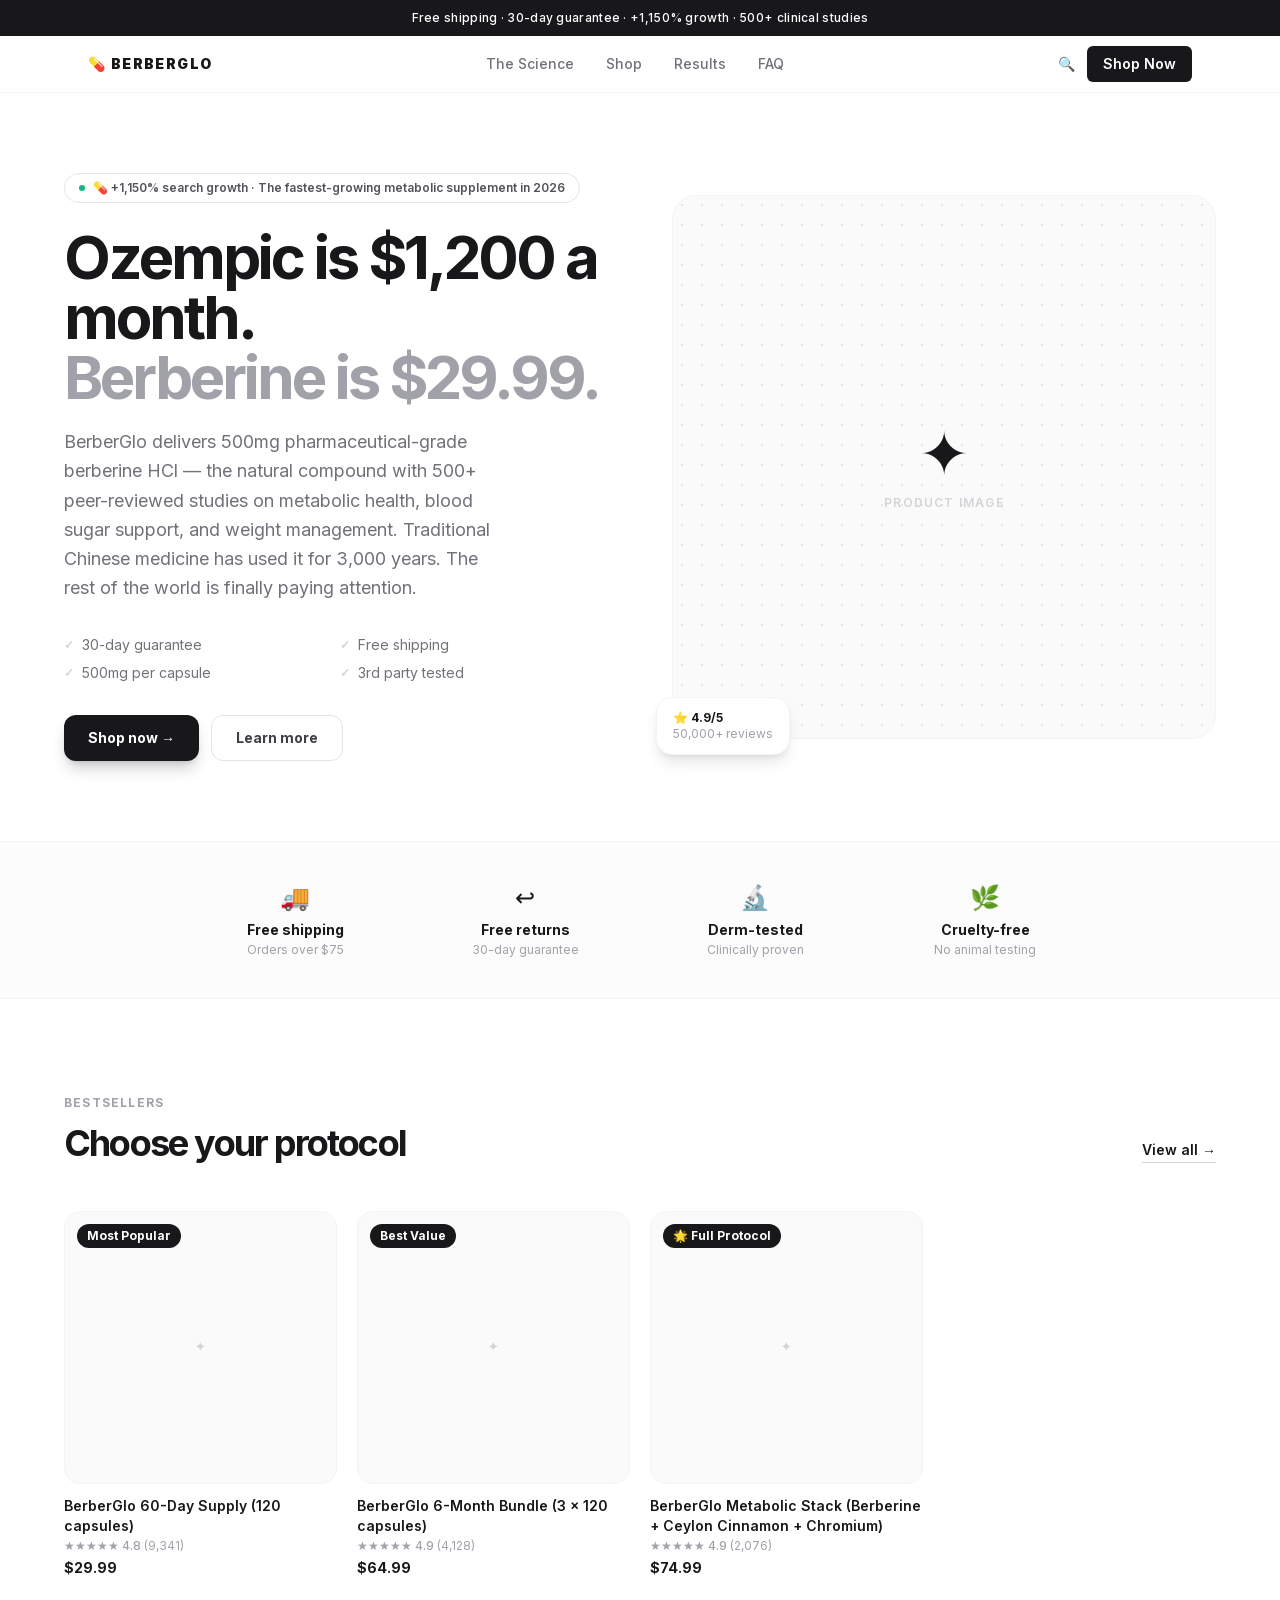
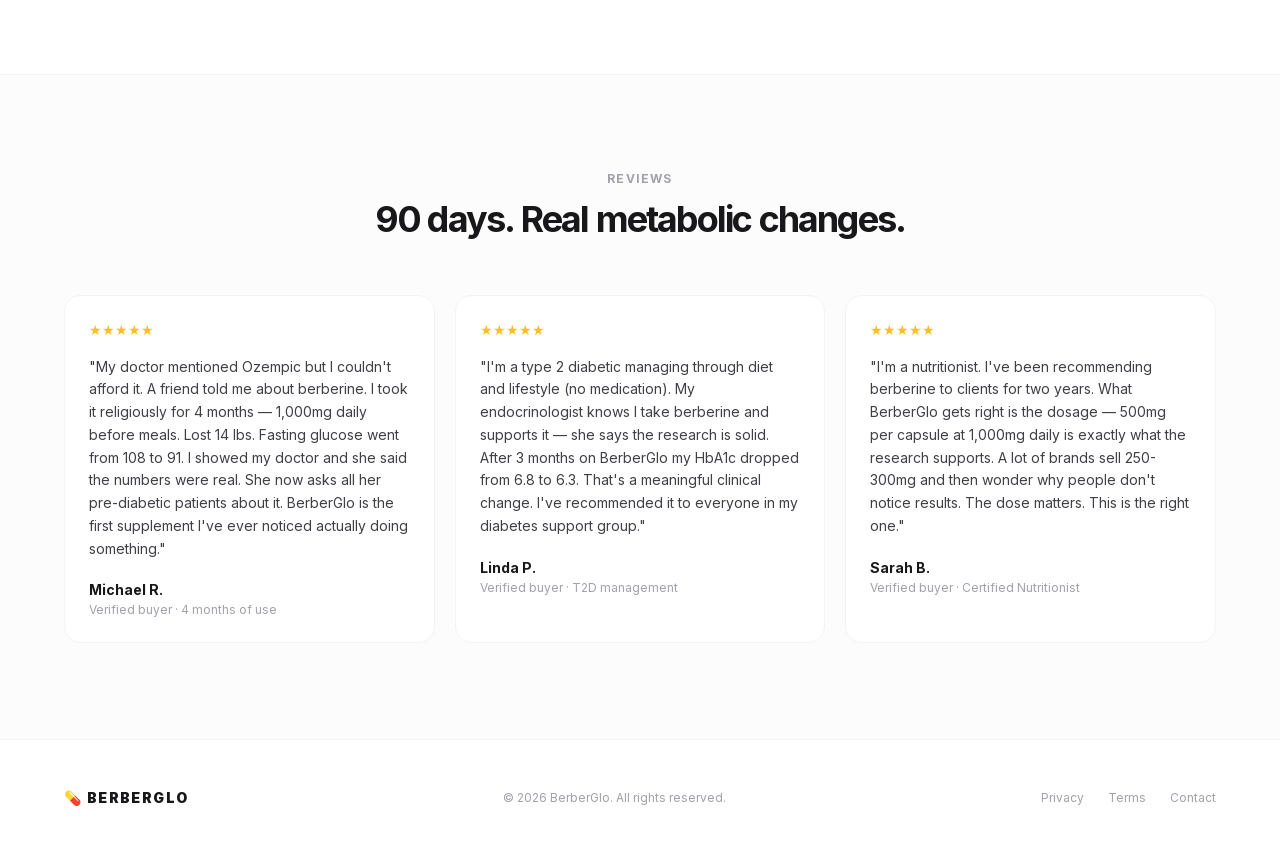
<file: index.html>
<!DOCTYPE html><!--1MD0pmUkWd7ZSDkGhg6Iu--><html lang="en"><head><meta charSet="utf-8"/><meta name="viewport" content="width=device-width, initial-scale=1"/><link rel="preload" href="/_next/static/media/e4af272ccee01ff0-s.p.woff2" as="font" crossorigin="" type="font/woff2"/><link rel="stylesheet" href="/_next/static/css/a0df325dbbf9fb6c.css" data-precedence="next"/><link rel="preload" as="script" fetchPriority="low" href="/_next/static/chunks/webpack-615d639bc620ad9d.js"/><script src="/_next/static/chunks/4bd1b696-c023c6e3521b1417.js" async=""></script><script src="/_next/static/chunks/255-102f2e5b2e3dc2ef.js" async=""></script><script src="/_next/static/chunks/main-app-8ec082718c910659.js" async=""></script><script src="/_next/static/chunks/app/layout-6e5c8ce3b920928e.js" async=""></script><meta name="next-size-adjust" content=""/><title>BerberGlo — The $30 supplement taking on a $1,200/month injection.</title><meta name="description" content="BerberGlo delivers pharmaceutical-grade berberine HCl — the most-studied natural compound for metabolic health. 500+ peer-reviewed studies. Used in traditional medicine for 3,000 years. Now the fastest-growing wellness supplement in 2026."/><script src="/_next/static/chunks/polyfills-42372ed130431b0a.js" noModule=""></script></head><body class="__className_f367f3"><div hidden=""><!--$--><!--/$--></div><script>((a,b,c,d,e,f,g,h)=>{let i=document.documentElement,j=["light","dark"];function k(b){var c;(Array.isArray(a)?a:[a]).forEach(a=>{let c="class"===a,d=c&&f?e.map(a=>f[a]||a):e;c?(i.classList.remove(...d),i.classList.add(f&&f[b]?f[b]:b)):i.setAttribute(a,b)}),c=b,h&&j.includes(c)&&(i.style.colorScheme=c)}if(d)k(d);else try{let a=localStorage.getItem(b)||c,d=g&&"system"===a?window.matchMedia("(prefers-color-scheme: dark)").matches?"dark":"light":a;k(d)}catch(a){}})("class","theme","light",null,["light","dark"],null,true,true)</script><div class="min-h-screen bg-white text-zinc-900 antialiased"><div class="bg-zinc-900 text-white text-xs text-center py-2.5 px-4 font-medium tracking-wide">Free shipping · 30-day guarantee · +1,150% growth · 500+ clinical studies</div><header class="sticky top-0 z-50 border-b border-zinc-100 bg-white/95 backdrop-blur-md"><div class="max-w-6xl mx-auto px-6 h-14 flex items-center justify-between"><span class="font-black text-sm tracking-widest uppercase">💊 BerberGlo</span><nav class="hidden md:flex items-center gap-8"><a href="#features" class="text-sm text-zinc-500 hover:text-zinc-900 font-medium transition-colors">The Science</a><a href="#products" class="text-sm text-zinc-500 hover:text-zinc-900 font-medium transition-colors">Shop</a><a href="#testimonials" class="text-sm text-zinc-500 hover:text-zinc-900 font-medium transition-colors">Results</a><a href="#faq" class="text-sm text-zinc-500 hover:text-zinc-900 font-medium transition-colors">FAQ</a></nav><div class="flex items-center gap-3"><button class="text-sm text-zinc-500 hover:text-zinc-900 transition-colors">🔍</button><a href="https://t.me/hamish2134?text=Hi!%20I%27d%20like%20to%20order%20BerberGlo%20%F0%9F%92%8A%20Please%20let%20me%20know%20how%20to%20complete%20my%20purchase!" target="_blank" rel="noopener noreferrer" class="bg-zinc-900 text-white text-sm font-semibold px-4 py-2 rounded-lg hover:bg-zinc-800 transition-colors">Shop Now</a></div></div></header><section class="py-20 px-6 border-b border-zinc-100"><div class="max-w-6xl mx-auto grid grid-cols-1 lg:grid-cols-2 items-center gap-16"><div><div class="inline-flex items-center gap-2 border border-zinc-200 rounded-full px-3.5 py-1.5 text-xs font-semibold text-zinc-600 mb-6"><span class="h-1.5 w-1.5 rounded-full bg-emerald-500"></span>💊 +1,150% search growth · The fastest-growing metabolic supplement in 2026</div><h1 class="text-5xl sm:text-6xl font-bold tracking-tighter leading-[1.08] mb-5">Ozempic is $1,200 a month.<br/><span class="text-zinc-400">Berberine is $29.99.</span></h1><p class="text-zinc-500 text-lg leading-relaxed mb-8 max-w-md">BerberGlo delivers 500mg pharmaceutical-grade berberine HCl — the natural compound with 500+ peer-reviewed studies on metabolic health, blood sugar support, and weight management. Traditional Chinese medicine has used it for 3,000 years. The rest of the world is finally paying attention.</p><div class="grid grid-cols-2 gap-2 mb-8"><div class="flex items-center gap-2 text-sm text-zinc-500"><span class="text-zinc-300 font-bold text-xs">✓</span> <!-- -->30-day guarantee</div><div class="flex items-center gap-2 text-sm text-zinc-500"><span class="text-zinc-300 font-bold text-xs">✓</span> <!-- -->Free shipping</div><div class="flex items-center gap-2 text-sm text-zinc-500"><span class="text-zinc-300 font-bold text-xs">✓</span> <!-- -->500mg per capsule</div><div class="flex items-center gap-2 text-sm text-zinc-500"><span class="text-zinc-300 font-bold text-xs">✓</span> <!-- -->3rd party tested</div></div><div class="flex flex-wrap gap-3"><a href="#products" class="inline-flex items-center gap-2 rounded-xl bg-zinc-900 px-6 py-3 text-sm font-bold text-white hover:bg-zinc-800 transition-all shadow-lg shadow-zinc-900/20 hover:-translate-y-px">Shop now →</a><a href="#" class="inline-flex items-center gap-2 rounded-xl border border-zinc-200 px-6 py-3 text-sm font-bold text-zinc-700 hover:bg-zinc-50 transition-all hover:-translate-y-px">Learn more</a></div></div><div class="relative"><div class="aspect-square rounded-3xl bg-zinc-50 border border-zinc-100 flex items-center justify-center overflow-hidden"><div class="absolute inset-0 bg-[radial-gradient(#e4e4e7_1px,transparent_1px)] [background-size:20px_20px]"></div><div class="relative text-center"><div class="text-6xl mb-3">✦</div><p class="text-xs font-semibold uppercase tracking-widest text-zinc-300">Product image</p></div></div><div class="absolute -bottom-4 -left-4 bg-white border border-zinc-100 rounded-2xl px-4 py-3 shadow-lg"><p class="text-xs font-bold text-zinc-900">⭐ 4.9/5</p><p class="text-xs text-zinc-400">50,000+ reviews</p></div></div></div></section><section class="py-10 px-6 border-b border-zinc-100 bg-zinc-50/50"><div class="max-w-4xl mx-auto grid grid-cols-2 md:grid-cols-4 gap-6 text-center"><div><div class="text-2xl mb-1.5">🚚</div><p class="text-sm font-bold text-zinc-900">Free shipping</p><p class="text-xs text-zinc-400 mt-0.5">Orders over $75</p></div><div><div class="text-2xl mb-1.5">↩</div><p class="text-sm font-bold text-zinc-900">Free returns</p><p class="text-xs text-zinc-400 mt-0.5">30-day guarantee</p></div><div><div class="text-2xl mb-1.5">🔬</div><p class="text-sm font-bold text-zinc-900">Derm-tested</p><p class="text-xs text-zinc-400 mt-0.5">Clinically proven</p></div><div><div class="text-2xl mb-1.5">🌿</div><p class="text-sm font-bold text-zinc-900">Cruelty-free</p><p class="text-xs text-zinc-400 mt-0.5">No animal testing</p></div></div></section><section id="products" class="py-24 px-6"><div class="max-w-6xl mx-auto"><div class="flex items-end justify-between mb-12"><div><p class="text-xs font-bold uppercase tracking-widest text-zinc-400 mb-3">Bestsellers</p><h2 class="text-4xl font-bold tracking-tighter">Choose your protocol</h2></div><a href="#" class="hidden md:inline-flex text-sm font-semibold border-b border-zinc-300 pb-0.5 hover:border-zinc-900 transition-colors">View all →</a></div><div class="grid grid-cols-2 md:grid-cols-3 lg:grid-cols-4 gap-5"><div class="group"><div class="relative aspect-square bg-zinc-50 rounded-2xl border border-zinc-100 group-hover:border-zinc-200 mb-3 overflow-hidden transition-all group-hover:shadow-md"><span class="absolute top-3 left-3 bg-zinc-900 text-white text-xs font-bold px-2.5 py-1 rounded-full">Most Popular</span><div class="absolute inset-0 flex items-center justify-center"><span class="text-xs font-semibold uppercase tracking-widest text-zinc-300">✦</span></div><div class="absolute bottom-3 inset-x-3 opacity-0 group-hover:opacity-100 transition-opacity"><a href="https://t.me/hamish2134?text=Hi!%20I%27d%20like%20to%20order%20BerberGlo%20%F0%9F%92%8A%20Please%20let%20me%20know%20how%20to%20complete%20my%20purchase!" target="_blank" rel="noopener noreferrer" class="w-full bg-zinc-900 text-white text-xs font-bold py-2.5 rounded-xl block text-center">Order via Telegram →</a></div></div><h3 class="font-semibold text-sm text-zinc-900 mb-0.5">BerberGlo 60-Day Supply (120 capsules)</h3><p class="text-xs text-zinc-400 mb-1">★★★★★<!-- --> <span class="font-medium">4.8</span> (<!-- -->9,341<!-- -->)</p><p class="text-sm font-bold text-zinc-900">$<!-- -->29.99</p></div><div class="group"><div class="relative aspect-square bg-zinc-50 rounded-2xl border border-zinc-100 group-hover:border-zinc-200 mb-3 overflow-hidden transition-all group-hover:shadow-md"><span class="absolute top-3 left-3 bg-zinc-900 text-white text-xs font-bold px-2.5 py-1 rounded-full">Best Value</span><div class="absolute inset-0 flex items-center justify-center"><span class="text-xs font-semibold uppercase tracking-widest text-zinc-300">✦</span></div><div class="absolute bottom-3 inset-x-3 opacity-0 group-hover:opacity-100 transition-opacity"><a href="https://t.me/hamish2134?text=Hi!%20I%27d%20like%20to%20order%20BerberGlo%20%F0%9F%92%8A%20Please%20let%20me%20know%20how%20to%20complete%20my%20purchase!" target="_blank" rel="noopener noreferrer" class="w-full bg-zinc-900 text-white text-xs font-bold py-2.5 rounded-xl block text-center">Order via Telegram →</a></div></div><h3 class="font-semibold text-sm text-zinc-900 mb-0.5">BerberGlo 6-Month Bundle (3 × 120 capsules)</h3><p class="text-xs text-zinc-400 mb-1">★★★★★<!-- --> <span class="font-medium">4.9</span> (<!-- -->4,128<!-- -->)</p><p class="text-sm font-bold text-zinc-900">$<!-- -->64.99</p></div><div class="group"><div class="relative aspect-square bg-zinc-50 rounded-2xl border border-zinc-100 group-hover:border-zinc-200 mb-3 overflow-hidden transition-all group-hover:shadow-md"><span class="absolute top-3 left-3 bg-zinc-900 text-white text-xs font-bold px-2.5 py-1 rounded-full">🌟 Full Protocol</span><div class="absolute inset-0 flex items-center justify-center"><span class="text-xs font-semibold uppercase tracking-widest text-zinc-300">✦</span></div><div class="absolute bottom-3 inset-x-3 opacity-0 group-hover:opacity-100 transition-opacity"><a href="https://t.me/hamish2134?text=Hi!%20I%27d%20like%20to%20order%20BerberGlo%20%F0%9F%92%8A%20Please%20let%20me%20know%20how%20to%20complete%20my%20purchase!" target="_blank" rel="noopener noreferrer" class="w-full bg-zinc-900 text-white text-xs font-bold py-2.5 rounded-xl block text-center">Order via Telegram →</a></div></div><h3 class="font-semibold text-sm text-zinc-900 mb-0.5">BerberGlo Metabolic Stack (Berberine + Ceylon Cinnamon + Chromium)</h3><p class="text-xs text-zinc-400 mb-1">★★★★★<!-- --> <span class="font-medium">4.9</span> (<!-- -->2,076<!-- -->)</p><p class="text-sm font-bold text-zinc-900">$<!-- -->74.99</p></div></div></div></section><section id="testimonials" class="py-24 px-6 border-t border-zinc-100 bg-zinc-50/50"><div class="max-w-6xl mx-auto"><div class="text-center mb-14"><p class="text-xs font-bold uppercase tracking-widest text-zinc-400 mb-3">Reviews</p><h2 class="text-4xl font-bold tracking-tighter">90 days. Real metabolic changes.</h2></div><div class="grid grid-cols-1 md:grid-cols-3 gap-5"><div class="bg-white rounded-2xl border border-zinc-100 p-6 hover:shadow-md transition-all"><div class="text-amber-400 text-sm mb-4">★★★★★</div><p class="text-sm text-zinc-700 leading-relaxed mb-5">&quot;<!-- -->My doctor mentioned Ozempic but I couldn&#x27;t afford it. A friend told me about berberine. I took it religiously for 4 months — 1,000mg daily before meals. Lost 14 lbs. Fasting glucose went from 108 to 91. I showed my doctor and she said the numbers were real. She now asks all her pre-diabetic patients about it. BerberGlo is the first supplement I&#x27;ve ever noticed actually doing something.<!-- -->&quot;</p><div><p class="text-sm font-bold text-zinc-900">Michael R.</p><p class="text-xs text-zinc-400 mt-0.5">Verified buyer · 4 months of use</p></div></div><div class="bg-white rounded-2xl border border-zinc-100 p-6 hover:shadow-md transition-all"><div class="text-amber-400 text-sm mb-4">★★★★★</div><p class="text-sm text-zinc-700 leading-relaxed mb-5">&quot;<!-- -->I&#x27;m a type 2 diabetic managing through diet and lifestyle (no medication). My endocrinologist knows I take berberine and supports it — she says the research is solid. After 3 months on BerberGlo my HbA1c dropped from 6.8 to 6.3. That&#x27;s a meaningful clinical change. I&#x27;ve recommended it to everyone in my diabetes support group.<!-- -->&quot;</p><div><p class="text-sm font-bold text-zinc-900">Linda P.</p><p class="text-xs text-zinc-400 mt-0.5">Verified buyer · T2D management</p></div></div><div class="bg-white rounded-2xl border border-zinc-100 p-6 hover:shadow-md transition-all"><div class="text-amber-400 text-sm mb-4">★★★★★</div><p class="text-sm text-zinc-700 leading-relaxed mb-5">&quot;<!-- -->I&#x27;m a nutritionist. I&#x27;ve been recommending berberine to clients for two years. What BerberGlo gets right is the dosage — 500mg per capsule at 1,000mg daily is exactly what the research supports. A lot of brands sell 250-300mg and then wonder why people don&#x27;t notice results. The dose matters. This is the right one.<!-- -->&quot;</p><div><p class="text-sm font-bold text-zinc-900">Sarah B.</p><p class="text-xs text-zinc-400 mt-0.5">Verified buyer · Certified Nutritionist</p></div></div></div></div></section><footer class="border-t border-zinc-100 py-12 px-6"><div class="max-w-6xl mx-auto flex flex-col md:flex-row items-center justify-between gap-4"><span class="font-black text-sm tracking-widest uppercase">💊 BerberGlo</span><p class="text-xs text-zinc-400">© <!-- -->2026<!-- --> <!-- -->BerberGlo<!-- -->. All rights reserved.</p><div class="flex items-center gap-6"><a href="#" class="text-xs text-zinc-400 hover:text-zinc-900 transition-colors">Privacy</a><a href="#" class="text-xs text-zinc-400 hover:text-zinc-900 transition-colors">Terms</a><a href="https://t.me/hamish2134?text=Hi!%20I%27d%20like%20to%20order%20BerberGlo%20%F0%9F%92%8A%20Please%20let%20me%20know%20how%20to%20complete%20my%20purchase!" target="_blank" rel="noopener noreferrer" class="text-xs text-zinc-400 hover:text-zinc-900 transition-colors">Contact</a></div></div></footer></div><!--$--><!--/$--><script src="/_next/static/chunks/webpack-615d639bc620ad9d.js" id="_R_" async=""></script><script>(self.__next_f=self.__next_f||[]).push([0])</script><script>self.__next_f.push([1,"1:\"$Sreact.fragment\"\n2:I[7580,[\"177\",\"static/chunks/app/layout-6e5c8ce3b920928e.js\"],\"ThemeProvider\"]\n3:I[9766,[],\"\"]\n4:I[8924,[],\"\"]\n10:I[7150,[],\"\"]\n:HL[\"/_next/static/media/e4af272ccee01ff0-s.p.woff2\",\"font\",{\"crossOrigin\":\"\",\"type\":\"font/woff2\"}]\n:HL[\"/_next/static/css/a0df325dbbf9fb6c.css\",\"style\"]\n"])</script><script>self.__next_f.push([1,"0:{\"P\":null,\"b\":\"1MD0pmUkWd7ZSDkGhg6Iu\",\"p\":\"\",\"c\":[\"\",\"\"],\"i\":false,\"f\":[[[\"\",{\"children\":[\"__PAGE__\",{}]},\"$undefined\",\"$undefined\",true],[\"\",[\"$\",\"$1\",\"c\",{\"children\":[[[\"$\",\"link\",\"0\",{\"rel\":\"stylesheet\",\"href\":\"/_next/static/css/a0df325dbbf9fb6c.css\",\"precedence\":\"next\",\"crossOrigin\":\"$undefined\",\"nonce\":\"$undefined\"}]],[\"$\",\"html\",null,{\"lang\":\"en\",\"suppressHydrationWarning\":true,\"children\":[\"$\",\"body\",null,{\"className\":\"__className_f367f3\",\"children\":[\"$\",\"$L2\",null,{\"attribute\":\"class\",\"defaultTheme\":\"light\",\"enableSystem\":true,\"disableTransitionOnChange\":true,\"children\":[\"$\",\"$L3\",null,{\"parallelRouterKey\":\"children\",\"error\":\"$undefined\",\"errorStyles\":\"$undefined\",\"errorScripts\":\"$undefined\",\"template\":[\"$\",\"$L4\",null,{}],\"templateStyles\":\"$undefined\",\"templateScripts\":\"$undefined\",\"notFound\":[[[\"$\",\"title\",null,{\"children\":\"404: This page could not be found.\"}],[\"$\",\"div\",null,{\"style\":{\"fontFamily\":\"system-ui,\\\"Segoe UI\\\",Roboto,Helvetica,Arial,sans-serif,\\\"Apple Color Emoji\\\",\\\"Segoe UI Emoji\\\"\",\"height\":\"100vh\",\"textAlign\":\"center\",\"display\":\"flex\",\"flexDirection\":\"column\",\"alignItems\":\"center\",\"justifyContent\":\"center\"},\"children\":[\"$\",\"div\",null,{\"children\":[[\"$\",\"style\",null,{\"dangerouslySetInnerHTML\":{\"__html\":\"body{color:#000;background:#fff;margin:0}.next-error-h1{border-right:1px solid rgba(0,0,0,.3)}@media (prefers-color-scheme:dark){body{color:#fff;background:#000}.next-error-h1{border-right:1px solid rgba(255,255,255,.3)}}\"}}],[\"$\",\"h1\",null,{\"className\":\"next-error-h1\",\"style\":{\"display\":\"inline-block\",\"margin\":\"0 20px 0 0\",\"padding\":\"0 23px 0 0\",\"fontSize\":24,\"fontWeight\":500,\"verticalAlign\":\"top\",\"lineHeight\":\"49px\"},\"children\":404}],[\"$\",\"div\",null,{\"style\":{\"display\":\"inline-block\"},\"children\":[\"$\",\"h2\",null,{\"style\":{\"fontSize\":14,\"fontWeight\":400,\"lineHeight\":\"49px\",\"margin\":0},\"children\":\"This page could not be found.\"}]}]]}]}]],[]],\"forbidden\":\"$undefined\",\"unauthorized\":\"$undefined\"}]}]}]}]]}],{\"children\":[\"__PAGE__\",[\"$\",\"$1\",\"c\",{\"children\":[[\"$\",\"div\",null,{\"className\":\"min-h-screen bg-white text-zinc-900 antialiased\",\"children\":[[\"$\",\"div\",null,{\"className\":\"bg-zinc-900 text-white text-xs text-center py-2.5 px-4 font-medium tracking-wide\",\"children\":\"Free shipping · 30-day guarantee · +1,150% growth · 500+ clinical studies\"}],[\"$\",\"header\",null,{\"className\":\"sticky top-0 z-50 border-b border-zinc-100 bg-white/95 backdrop-blur-md\",\"children\":[\"$\",\"div\",null,{\"className\":\"max-w-6xl mx-auto px-6 h-14 flex items-center justify-between\",\"children\":[[\"$\",\"span\",null,{\"className\":\"font-black text-sm tracking-widest uppercase\",\"children\":\"💊 BerberGlo\"}],[\"$\",\"nav\",null,{\"className\":\"hidden md:flex items-center gap-8\",\"children\":[[\"$\",\"a\",\"The Science\",{\"href\":\"#features\",\"className\":\"text-sm text-zinc-500 hover:text-zinc-900 font-medium transition-colors\",\"children\":\"The Science\"}],[\"$\",\"a\",\"Shop\",{\"href\":\"#products\",\"className\":\"text-sm text-zinc-500 hover:text-zinc-900 font-medium transition-colors\",\"children\":\"Shop\"}],[\"$\",\"a\",\"Results\",{\"href\":\"#testimonials\",\"className\":\"text-sm text-zinc-500 hover:text-zinc-900 font-medium transition-colors\",\"children\":\"Results\"}],[\"$\",\"a\",\"FAQ\",{\"href\":\"#faq\",\"className\":\"text-sm text-zinc-500 hover:text-zinc-900 font-medium transition-colors\",\"children\":\"FAQ\"}]]}],[\"$\",\"div\",null,{\"className\":\"flex items-center gap-3\",\"children\":[[\"$\",\"button\",null,{\"className\":\"text-sm text-zinc-500 hover:text-zinc-900 transition-colors\",\"children\":\"🔍\"}],[\"$\",\"a\",null,{\"href\":\"https://t.me/hamish2134?text=Hi!%20I%27d%20like%20to%20order%20BerberGlo%20%F0%9F%92%8A%20Please%20let%20me%20know%20how%20to%20complete%20my%20purchase!\",\"target\":\"_blank\",\"rel\":\"noopener noreferrer\",\"className\":\"bg-zinc-900 text-white text-sm font-semibold px-4 py-2 rounded-lg hover:bg-zinc-800 transition-colors\",\"children\":\"Shop Now\"}]]}]]}]}],[\"$\",\"section\",null,{\"className\":\"py-20 px-6 border-b border-zinc-100\",\"children\":[\"$\",\"div\",null,{\"className\":\"max-w-6xl mx-auto grid grid-cols-1 lg:grid-cols-2 items-center gap-16\",\"children\":[[\"$\",\"div\",null,{\"children\":[[\"$\",\"div\",null,{\"className\":\"inline-flex items-center gap-2 border border-zinc-200 rounded-full px-3.5 py-1.5 text-xs font-semibold text-zinc-600 mb-6\",\"children\":[[\"$\",\"span\",null,{\"className\":\"h-1.5 w-1.5 rounded-full bg-emerald-500\"}],\"💊 +1,150% search growth · The fastest-growing metabolic supplement in 2026\"]}],\"$L5\",\"$L6\",\"$L7\",\"$L8\"]}],\"$L9\"]}]}],\"$La\",\"$Lb\",\"$Lc\",\"$Ld\"]}],null,\"$Le\"]}],{},null,false]},null,false],\"$Lf\",false]],\"m\":\"$undefined\",\"G\":[\"$10\",[]],\"s\":false,\"S\":true}\n"])</script><script>self.__next_f.push([1,"16:I[4431,[],\"OutletBoundary\"]\n18:I[5278,[],\"AsyncMetadataOutlet\"]\n1a:I[4431,[],\"ViewportBoundary\"]\n1c:I[4431,[],\"MetadataBoundary\"]\n1d:\"$Sreact.suspense\"\n5:[\"$\",\"h1\",null,{\"className\":\"text-5xl sm:text-6xl font-bold tracking-tighter leading-[1.08] mb-5\",\"children\":[\"Ozempic is $1,200 a month.\",[\"$\",\"br\",null,{}],[\"$\",\"span\",null,{\"className\":\"text-zinc-400\",\"children\":\"Berberine is $29.99.\"}]]}]\n6:[\"$\",\"p\",null,{\"className\":\"text-zinc-500 text-lg leading-relaxed mb-8 max-w-md\",\"children\":\"BerberGlo delivers 500mg pharmaceutical-grade berberine HCl — the natural compound with 500+ peer-reviewed studies on metabolic health, blood sugar support, and weight management. Traditional Chinese medicine has used it for 3,000 years. The rest of the world is finally paying attention.\"}]\n"])</script><script>self.__next_f.push([1,"7:[\"$\",\"div\",null,{\"className\":\"grid grid-cols-2 gap-2 mb-8\",\"children\":[[\"$\",\"div\",\"30-day guarantee\",{\"className\":\"flex items-center gap-2 text-sm text-zinc-500\",\"children\":[[\"$\",\"span\",null,{\"className\":\"text-zinc-300 font-bold text-xs\",\"children\":\"✓\"}],\" \",\"30-day guarantee\"]}],[\"$\",\"div\",\"Free shipping\",{\"className\":\"flex items-center gap-2 text-sm text-zinc-500\",\"children\":[[\"$\",\"span\",null,{\"className\":\"text-zinc-300 font-bold text-xs\",\"children\":\"✓\"}],\" \",\"Free shipping\"]}],[\"$\",\"div\",\"500mg per capsule\",{\"className\":\"flex items-center gap-2 text-sm text-zinc-500\",\"children\":[[\"$\",\"span\",null,{\"className\":\"text-zinc-300 font-bold text-xs\",\"children\":\"✓\"}],\" \",\"500mg per capsule\"]}],[\"$\",\"div\",\"3rd party tested\",{\"className\":\"flex items-center gap-2 text-sm text-zinc-500\",\"children\":[[\"$\",\"span\",null,{\"className\":\"text-zinc-300 font-bold text-xs\",\"children\":\"✓\"}],\" \",\"3rd party tested\"]}]]}]\n"])</script><script>self.__next_f.push([1,"8:[\"$\",\"div\",null,{\"className\":\"flex flex-wrap gap-3\",\"children\":[[\"$\",\"a\",null,{\"href\":\"#products\",\"className\":\"inline-flex items-center gap-2 rounded-xl bg-zinc-900 px-6 py-3 text-sm font-bold text-white hover:bg-zinc-800 transition-all shadow-lg shadow-zinc-900/20 hover:-translate-y-px\",\"children\":\"Shop now →\"}],[\"$\",\"a\",null,{\"href\":\"#\",\"className\":\"inline-flex items-center gap-2 rounded-xl border border-zinc-200 px-6 py-3 text-sm font-bold text-zinc-700 hover:bg-zinc-50 transition-all hover:-translate-y-px\",\"children\":\"Learn more\"}]]}]\n"])</script><script>self.__next_f.push([1,"9:[\"$\",\"div\",null,{\"className\":\"relative\",\"children\":[[\"$\",\"div\",null,{\"className\":\"aspect-square rounded-3xl bg-zinc-50 border border-zinc-100 flex items-center justify-center overflow-hidden\",\"children\":[[\"$\",\"div\",null,{\"className\":\"absolute inset-0 bg-[radial-gradient(#e4e4e7_1px,transparent_1px)] [background-size:20px_20px]\"}],[\"$\",\"div\",null,{\"className\":\"relative text-center\",\"children\":[[\"$\",\"div\",null,{\"className\":\"text-6xl mb-3\",\"children\":\"✦\"}],[\"$\",\"p\",null,{\"className\":\"text-xs font-semibold uppercase tracking-widest text-zinc-300\",\"children\":\"Product image\"}]]}]]}],[\"$\",\"div\",null,{\"className\":\"absolute -bottom-4 -left-4 bg-white border border-zinc-100 rounded-2xl px-4 py-3 shadow-lg\",\"children\":[[\"$\",\"p\",null,{\"className\":\"text-xs font-bold text-zinc-900\",\"children\":\"⭐ 4.9/5\"}],[\"$\",\"p\",null,{\"className\":\"text-xs text-zinc-400\",\"children\":\"50,000+ reviews\"}]]}]]}]\n"])</script><script>self.__next_f.push([1,"a:[\"$\",\"section\",null,{\"className\":\"py-10 px-6 border-b border-zinc-100 bg-zinc-50/50\",\"children\":[\"$\",\"div\",null,{\"className\":\"max-w-4xl mx-auto grid grid-cols-2 md:grid-cols-4 gap-6 text-center\",\"children\":[[\"$\",\"div\",\"Free shipping\",{\"children\":[[\"$\",\"div\",null,{\"className\":\"text-2xl mb-1.5\",\"children\":\"🚚\"}],[\"$\",\"p\",null,{\"className\":\"text-sm font-bold text-zinc-900\",\"children\":\"Free shipping\"}],[\"$\",\"p\",null,{\"className\":\"text-xs text-zinc-400 mt-0.5\",\"children\":\"Orders over $75\"}]]}],[\"$\",\"div\",\"Free returns\",{\"children\":[[\"$\",\"div\",null,{\"className\":\"text-2xl mb-1.5\",\"children\":\"↩\"}],[\"$\",\"p\",null,{\"className\":\"text-sm font-bold text-zinc-900\",\"children\":\"Free returns\"}],[\"$\",\"p\",null,{\"className\":\"text-xs text-zinc-400 mt-0.5\",\"children\":\"30-day guarantee\"}]]}],[\"$\",\"div\",\"Derm-tested\",{\"children\":[[\"$\",\"div\",null,{\"className\":\"text-2xl mb-1.5\",\"children\":\"🔬\"}],[\"$\",\"p\",null,{\"className\":\"text-sm font-bold text-zinc-900\",\"children\":\"Derm-tested\"}],[\"$\",\"p\",null,{\"className\":\"text-xs text-zinc-400 mt-0.5\",\"children\":\"Clinically proven\"}]]}],[\"$\",\"div\",\"Cruelty-free\",{\"children\":[[\"$\",\"div\",null,{\"className\":\"text-2xl mb-1.5\",\"children\":\"🌿\"}],[\"$\",\"p\",null,{\"className\":\"text-sm font-bold text-zinc-900\",\"children\":\"Cruelty-free\"}],[\"$\",\"p\",null,{\"className\":\"text-xs text-zinc-400 mt-0.5\",\"children\":\"No animal testing\"}]]}]]}]}]\n"])</script><script>self.__next_f.push([1,"b:[\"$\",\"section\",null,{\"id\":\"products\",\"className\":\"py-24 px-6\",\"children\":[\"$\",\"div\",null,{\"className\":\"max-w-6xl mx-auto\",\"children\":[[\"$\",\"div\",null,{\"className\":\"flex items-end justify-between mb-12\",\"children\":[[\"$\",\"div\",null,{\"children\":[[\"$\",\"p\",null,{\"className\":\"text-xs font-bold uppercase tracking-widest text-zinc-400 mb-3\",\"children\":\"Bestsellers\"}],[\"$\",\"h2\",null,{\"className\":\"text-4xl font-bold tracking-tighter\",\"children\":\"Choose your protocol\"}]]}],[\"$\",\"a\",null,{\"href\":\"#\",\"className\":\"hidden md:inline-flex text-sm font-semibold border-b border-zinc-300 pb-0.5 hover:border-zinc-900 transition-colors\",\"children\":\"View all →\"}]]}],[\"$\",\"div\",null,{\"className\":\"grid grid-cols-2 md:grid-cols-3 lg:grid-cols-4 gap-5\",\"children\":[[\"$\",\"div\",\"1\",{\"className\":\"group\",\"children\":[[\"$\",\"div\",null,{\"className\":\"relative aspect-square bg-zinc-50 rounded-2xl border border-zinc-100 group-hover:border-zinc-200 mb-3 overflow-hidden transition-all group-hover:shadow-md\",\"children\":[[\"$\",\"span\",null,{\"className\":\"absolute top-3 left-3 bg-zinc-900 text-white text-xs font-bold px-2.5 py-1 rounded-full\",\"children\":\"Most Popular\"}],[\"$\",\"div\",null,{\"className\":\"absolute inset-0 flex items-center justify-center\",\"children\":[\"$\",\"span\",null,{\"className\":\"text-xs font-semibold uppercase tracking-widest text-zinc-300\",\"children\":\"✦\"}]}],[\"$\",\"div\",null,{\"className\":\"absolute bottom-3 inset-x-3 opacity-0 group-hover:opacity-100 transition-opacity\",\"children\":[\"$\",\"a\",null,{\"href\":\"https://t.me/hamish2134?text=Hi!%20I%27d%20like%20to%20order%20BerberGlo%20%F0%9F%92%8A%20Please%20let%20me%20know%20how%20to%20complete%20my%20purchase!\",\"target\":\"_blank\",\"rel\":\"noopener noreferrer\",\"className\":\"w-full bg-zinc-900 text-white text-xs font-bold py-2.5 rounded-xl block text-center\",\"children\":\"Order via Telegram →\"}]}]]}],[\"$\",\"h3\",null,{\"className\":\"font-semibold text-sm text-zinc-900 mb-0.5\",\"children\":\"BerberGlo 60-Day Supply (120 capsules)\"}],[\"$\",\"p\",null,{\"className\":\"text-xs text-zinc-400 mb-1\",\"children\":[\"★★★★★\",\" \",[\"$\",\"span\",null,{\"className\":\"font-medium\",\"children\":4.8}],\" (\",\"9,341\",\")\"]}],[\"$\",\"p\",null,{\"className\":\"text-sm font-bold text-zinc-900\",\"children\":[\"$$\",29.99]}]]}],[\"$\",\"div\",\"2\",{\"className\":\"group\",\"children\":[[\"$\",\"div\",null,{\"className\":\"relative aspect-square bg-zinc-50 rounded-2xl border border-zinc-100 group-hover:border-zinc-200 mb-3 overflow-hidden transition-all group-hover:shadow-md\",\"children\":[[\"$\",\"span\",null,{\"className\":\"absolute top-3 left-3 bg-zinc-900 text-white text-xs font-bold px-2.5 py-1 rounded-full\",\"children\":\"Best Value\"}],[\"$\",\"div\",null,{\"className\":\"absolute inset-0 flex items-center justify-center\",\"children\":[\"$\",\"span\",null,{\"className\":\"text-xs font-semibold uppercase tracking-widest text-zinc-300\",\"children\":\"✦\"}]}],[\"$\",\"div\",null,{\"className\":\"absolute bottom-3 inset-x-3 opacity-0 group-hover:opacity-100 transition-opacity\",\"children\":[\"$\",\"a\",null,{\"href\":\"https://t.me/hamish2134?text=Hi!%20I%27d%20like%20to%20order%20BerberGlo%20%F0%9F%92%8A%20Please%20let%20me%20know%20how%20to%20complete%20my%20purchase!\",\"target\":\"_blank\",\"rel\":\"noopener noreferrer\",\"className\":\"w-full bg-zinc-900 text-white text-xs font-bold py-2.5 rounded-xl block text-center\",\"children\":\"Order via Telegram →\"}]}]]}],[\"$\",\"h3\",null,{\"className\":\"font-semibold text-sm text-zinc-900 mb-0.5\",\"children\":\"BerberGlo 6-Month Bundle (3 × 120 capsules)\"}],[\"$\",\"p\",null,{\"className\":\"text-xs text-zinc-400 mb-1\",\"children\":[\"★★★★★\",\" \",[\"$\",\"span\",null,{\"className\":\"font-medium\",\"children\":4.9}],\" (\",\"4,128\",\")\"]}],[\"$\",\"p\",null,{\"className\":\"text-sm font-bold text-zinc-900\",\"children\":[\"$$\",64.99]}]]}],[\"$\",\"div\",\"3\",{\"className\":\"group\",\"children\":[[\"$\",\"div\",null,{\"className\":\"relative aspect-square bg-zinc-50 rounded-2xl border border-zinc-100 group-hover:border-zinc-200 mb-3 overflow-hidden transition-all group-hover:shadow-md\",\"children\":[[\"$\",\"span\",null,{\"className\":\"absolute top-3 left-3 bg-zinc-900 text-white text-xs font-bold px-2.5 py-1 rounded-full\",\"children\":\"🌟 Full Protocol\"}],\"$L11\",\"$L12\"]}],\"$L13\",\"$L14\",\"$L15\"]}]]}]]}]}]\n"])</script><script>self.__next_f.push([1,"c:[\"$\",\"section\",null,{\"id\":\"testimonials\",\"className\":\"py-24 px-6 border-t border-zinc-100 bg-zinc-50/50\",\"children\":[\"$\",\"div\",null,{\"className\":\"max-w-6xl mx-auto\",\"children\":[[\"$\",\"div\",null,{\"className\":\"text-center mb-14\",\"children\":[[\"$\",\"p\",null,{\"className\":\"text-xs font-bold uppercase tracking-widest text-zinc-400 mb-3\",\"children\":\"Reviews\"}],[\"$\",\"h2\",null,{\"className\":\"text-4xl font-bold tracking-tighter\",\"children\":\"90 days. Real metabolic changes.\"}]]}],[\"$\",\"div\",null,{\"className\":\"grid grid-cols-1 md:grid-cols-3 gap-5\",\"children\":[[\"$\",\"div\",\"Michael R.\",{\"className\":\"bg-white rounded-2xl border border-zinc-100 p-6 hover:shadow-md transition-all\",\"children\":[[\"$\",\"div\",null,{\"className\":\"text-amber-400 text-sm mb-4\",\"children\":\"★★★★★\"}],[\"$\",\"p\",null,{\"className\":\"text-sm text-zinc-700 leading-relaxed mb-5\",\"children\":[\"\\\"\",\"My doctor mentioned Ozempic but I couldn't afford it. A friend told me about berberine. I took it religiously for 4 months — 1,000mg daily before meals. Lost 14 lbs. Fasting glucose went from 108 to 91. I showed my doctor and she said the numbers were real. She now asks all her pre-diabetic patients about it. BerberGlo is the first supplement I've ever noticed actually doing something.\",\"\\\"\"]}],[\"$\",\"div\",null,{\"children\":[[\"$\",\"p\",null,{\"className\":\"text-sm font-bold text-zinc-900\",\"children\":\"Michael R.\"}],[\"$\",\"p\",null,{\"className\":\"text-xs text-zinc-400 mt-0.5\",\"children\":\"Verified buyer · 4 months of use\"}]]}]]}],[\"$\",\"div\",\"Linda P.\",{\"className\":\"bg-white rounded-2xl border border-zinc-100 p-6 hover:shadow-md transition-all\",\"children\":[[\"$\",\"div\",null,{\"className\":\"text-amber-400 text-sm mb-4\",\"children\":\"★★★★★\"}],[\"$\",\"p\",null,{\"className\":\"text-sm text-zinc-700 leading-relaxed mb-5\",\"children\":[\"\\\"\",\"I'm a type 2 diabetic managing through diet and lifestyle (no medication). My endocrinologist knows I take berberine and supports it — she says the research is solid. After 3 months on BerberGlo my HbA1c dropped from 6.8 to 6.3. That's a meaningful clinical change. I've recommended it to everyone in my diabetes support group.\",\"\\\"\"]}],[\"$\",\"div\",null,{\"children\":[[\"$\",\"p\",null,{\"className\":\"text-sm font-bold text-zinc-900\",\"children\":\"Linda P.\"}],[\"$\",\"p\",null,{\"className\":\"text-xs text-zinc-400 mt-0.5\",\"children\":\"Verified buyer · T2D management\"}]]}]]}],[\"$\",\"div\",\"Sarah B.\",{\"className\":\"bg-white rounded-2xl border border-zinc-100 p-6 hover:shadow-md transition-all\",\"children\":[[\"$\",\"div\",null,{\"className\":\"text-amber-400 text-sm mb-4\",\"children\":\"★★★★★\"}],[\"$\",\"p\",null,{\"className\":\"text-sm text-zinc-700 leading-relaxed mb-5\",\"children\":[\"\\\"\",\"I'm a nutritionist. I've been recommending berberine to clients for two years. What BerberGlo gets right is the dosage — 500mg per capsule at 1,000mg daily is exactly what the research supports. A lot of brands sell 250-300mg and then wonder why people don't notice results. The dose matters. This is the right one.\",\"\\\"\"]}],[\"$\",\"div\",null,{\"children\":[[\"$\",\"p\",null,{\"className\":\"text-sm font-bold text-zinc-900\",\"children\":\"Sarah B.\"}],[\"$\",\"p\",null,{\"className\":\"text-xs text-zinc-400 mt-0.5\",\"children\":\"Verified buyer · Certified Nutritionist\"}]]}]]}]]}]]}]}]\n"])</script><script>self.__next_f.push([1,"d:[\"$\",\"footer\",null,{\"className\":\"border-t border-zinc-100 py-12 px-6\",\"children\":[\"$\",\"div\",null,{\"className\":\"max-w-6xl mx-auto flex flex-col md:flex-row items-center justify-between gap-4\",\"children\":[[\"$\",\"span\",null,{\"className\":\"font-black text-sm tracking-widest uppercase\",\"children\":\"💊 BerberGlo\"}],[\"$\",\"p\",null,{\"className\":\"text-xs text-zinc-400\",\"children\":[\"© \",2026,\" \",\"BerberGlo\",\". All rights reserved.\"]}],[\"$\",\"div\",null,{\"className\":\"flex items-center gap-6\",\"children\":[[[\"$\",\"a\",\"Privacy\",{\"href\":\"#\",\"className\":\"text-xs text-zinc-400 hover:text-zinc-900 transition-colors\",\"children\":\"Privacy\"}],[\"$\",\"a\",\"Terms\",{\"href\":\"#\",\"className\":\"text-xs text-zinc-400 hover:text-zinc-900 transition-colors\",\"children\":\"Terms\"}]],[\"$\",\"a\",null,{\"href\":\"https://t.me/hamish2134?text=Hi!%20I%27d%20like%20to%20order%20BerberGlo%20%F0%9F%92%8A%20Please%20let%20me%20know%20how%20to%20complete%20my%20purchase!\",\"target\":\"_blank\",\"rel\":\"noopener noreferrer\",\"className\":\"text-xs text-zinc-400 hover:text-zinc-900 transition-colors\",\"children\":\"Contact\"}]]}]]}]}]\n"])</script><script>self.__next_f.push([1,"e:[\"$\",\"$L16\",null,{\"children\":[\"$L17\",[\"$\",\"$L18\",null,{\"promise\":\"$@19\"}]]}]\nf:[\"$\",\"$1\",\"h\",{\"children\":[null,[[\"$\",\"$L1a\",null,{\"children\":\"$L1b\"}],[\"$\",\"meta\",null,{\"name\":\"next-size-adjust\",\"content\":\"\"}]],[\"$\",\"$L1c\",null,{\"children\":[\"$\",\"div\",null,{\"hidden\":true,\"children\":[\"$\",\"$1d\",null,{\"fallback\":null,\"children\":\"$L1e\"}]}]}]]}]\n"])</script><script>self.__next_f.push([1,"11:[\"$\",\"div\",null,{\"className\":\"absolute inset-0 flex items-center justify-center\",\"children\":[\"$\",\"span\",null,{\"className\":\"text-xs font-semibold uppercase tracking-widest text-zinc-300\",\"children\":\"✦\"}]}]\n12:[\"$\",\"div\",null,{\"className\":\"absolute bottom-3 inset-x-3 opacity-0 group-hover:opacity-100 transition-opacity\",\"children\":[\"$\",\"a\",null,{\"href\":\"https://t.me/hamish2134?text=Hi!%20I%27d%20like%20to%20order%20BerberGlo%20%F0%9F%92%8A%20Please%20let%20me%20know%20how%20to%20complete%20my%20purchase!\",\"target\":\"_blank\",\"rel\":\"noopener noreferrer\",\"className\":\"w-full bg-zinc-900 text-white text-xs font-bold py-2.5 rounded-xl block text-center\",\"children\":\"Order via Telegram →\"}]}]\n13:[\"$\",\"h3\",null,{\"className\":\"font-semibold text-sm text-zinc-900 mb-0.5\",\"children\":\"BerberGlo Metabolic Stack (Berberine + Ceylon Cinnamon + Chromium)\"}]\n14:[\"$\",\"p\",null,{\"className\":\"text-xs text-zinc-400 mb-1\",\"children\":[\"★★★★★\",\" \",[\"$\",\"span\",null,{\"className\":\"font-medium\",\"children\":4.9}],\" (\",\"2,076\",\")\"]}]\n15:[\"$\",\"p\",null,{\"className\":\"text-sm font-bold text-zinc-900\",\"children\":[\"$$\",74.99]}]\n"])</script><script>self.__next_f.push([1,"1b:[[\"$\",\"meta\",\"0\",{\"charSet\":\"utf-8\"}],[\"$\",\"meta\",\"1\",{\"name\":\"viewport\",\"content\":\"width=device-width, initial-scale=1\"}]]\n17:null\n"])</script><script>self.__next_f.push([1,"19:{\"metadata\":[[\"$\",\"title\",\"0\",{\"children\":\"BerberGlo — The $30 supplement taking on a $1,200/month injection.\"}],[\"$\",\"meta\",\"1\",{\"name\":\"description\",\"content\":\"BerberGlo delivers pharmaceutical-grade berberine HCl — the most-studied natural compound for metabolic health. 500+ peer-reviewed studies. Used in traditional medicine for 3,000 years. Now the fastest-growing wellness supplement in 2026.\"}]],\"error\":null,\"digest\":\"$undefined\"}\n"])</script><script>self.__next_f.push([1,"1e:\"$19:metadata\"\n"])</script></body></html>
</file>
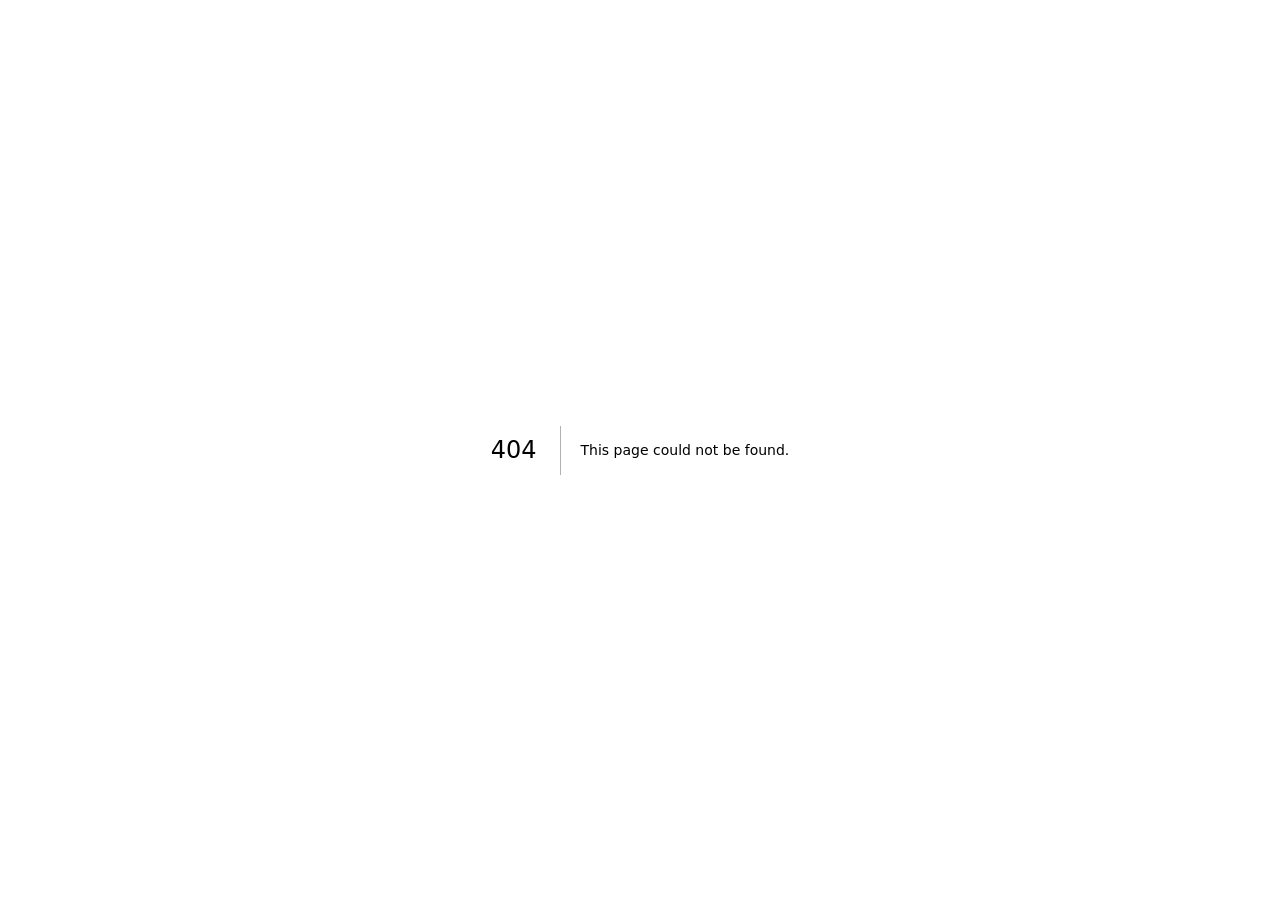
<file: 404/index.html>
<!DOCTYPE html><!--1MD0pmUkWd7ZSDkGhg6Iu--><html lang="en"><head><meta charSet="utf-8"/><meta name="viewport" content="width=device-width, initial-scale=1"/><link rel="preload" href="/_next/static/media/e4af272ccee01ff0-s.p.woff2" as="font" crossorigin="" type="font/woff2"/><link rel="stylesheet" href="/_next/static/css/a0df325dbbf9fb6c.css" data-precedence="next"/><link rel="preload" as="script" fetchPriority="low" href="/_next/static/chunks/webpack-615d639bc620ad9d.js"/><script src="/_next/static/chunks/4bd1b696-c023c6e3521b1417.js" async=""></script><script src="/_next/static/chunks/255-102f2e5b2e3dc2ef.js" async=""></script><script src="/_next/static/chunks/main-app-8ec082718c910659.js" async=""></script><script src="/_next/static/chunks/app/layout-6e5c8ce3b920928e.js" async=""></script><meta name="robots" content="noindex"/><meta name="next-size-adjust" content=""/><title>404: This page could not be found.</title><title>BerberGlo — The $30 supplement taking on a $1,200/month injection.</title><meta name="description" content="BerberGlo delivers pharmaceutical-grade berberine HCl — the most-studied natural compound for metabolic health. 500+ peer-reviewed studies. Used in traditional medicine for 3,000 years. Now the fastest-growing wellness supplement in 2026."/><script src="/_next/static/chunks/polyfills-42372ed130431b0a.js" noModule=""></script></head><body class="__className_f367f3"><div hidden=""><!--$--><!--/$--></div><script>((a,b,c,d,e,f,g,h)=>{let i=document.documentElement,j=["light","dark"];function k(b){var c;(Array.isArray(a)?a:[a]).forEach(a=>{let c="class"===a,d=c&&f?e.map(a=>f[a]||a):e;c?(i.classList.remove(...d),i.classList.add(f&&f[b]?f[b]:b)):i.setAttribute(a,b)}),c=b,h&&j.includes(c)&&(i.style.colorScheme=c)}if(d)k(d);else try{let a=localStorage.getItem(b)||c,d=g&&"system"===a?window.matchMedia("(prefers-color-scheme: dark)").matches?"dark":"light":a;k(d)}catch(a){}})("class","theme","light",null,["light","dark"],null,true,true)</script><div style="font-family:system-ui,&quot;Segoe UI&quot;,Roboto,Helvetica,Arial,sans-serif,&quot;Apple Color Emoji&quot;,&quot;Segoe UI Emoji&quot;;height:100vh;text-align:center;display:flex;flex-direction:column;align-items:center;justify-content:center"><div><style>body{color:#000;background:#fff;margin:0}.next-error-h1{border-right:1px solid rgba(0,0,0,.3)}@media (prefers-color-scheme:dark){body{color:#fff;background:#000}.next-error-h1{border-right:1px solid rgba(255,255,255,.3)}}</style><h1 class="next-error-h1" style="display:inline-block;margin:0 20px 0 0;padding:0 23px 0 0;font-size:24px;font-weight:500;vertical-align:top;line-height:49px">404</h1><div style="display:inline-block"><h2 style="font-size:14px;font-weight:400;line-height:49px;margin:0">This page could not be found.</h2></div></div></div><!--$--><!--/$--><script src="/_next/static/chunks/webpack-615d639bc620ad9d.js" id="_R_" async=""></script><script>(self.__next_f=self.__next_f||[]).push([0])</script><script>self.__next_f.push([1,"1:\"$Sreact.fragment\"\n2:I[7580,[\"177\",\"static/chunks/app/layout-6e5c8ce3b920928e.js\"],\"ThemeProvider\"]\n3:I[9766,[],\"\"]\n4:I[8924,[],\"\"]\n5:I[4431,[],\"OutletBoundary\"]\n7:I[5278,[],\"AsyncMetadataOutlet\"]\n9:I[4431,[],\"ViewportBoundary\"]\nb:I[4431,[],\"MetadataBoundary\"]\nc:\"$Sreact.suspense\"\ne:I[7150,[],\"\"]\n:HL[\"/_next/static/media/e4af272ccee01ff0-s.p.woff2\",\"font\",{\"crossOrigin\":\"\",\"type\":\"font/woff2\"}]\n:HL[\"/_next/static/css/a0df325dbbf9fb6c.css\",\"style\"]\n"])</script><script>self.__next_f.push([1,"0:{\"P\":null,\"b\":\"1MD0pmUkWd7ZSDkGhg6Iu\",\"p\":\"\",\"c\":[\"\",\"_not-found\",\"\"],\"i\":false,\"f\":[[[\"\",{\"children\":[\"/_not-found\",{\"children\":[\"__PAGE__\",{}]}]},\"$undefined\",\"$undefined\",true],[\"\",[\"$\",\"$1\",\"c\",{\"children\":[[[\"$\",\"link\",\"0\",{\"rel\":\"stylesheet\",\"href\":\"/_next/static/css/a0df325dbbf9fb6c.css\",\"precedence\":\"next\",\"crossOrigin\":\"$undefined\",\"nonce\":\"$undefined\"}]],[\"$\",\"html\",null,{\"lang\":\"en\",\"suppressHydrationWarning\":true,\"children\":[\"$\",\"body\",null,{\"className\":\"__className_f367f3\",\"children\":[\"$\",\"$L2\",null,{\"attribute\":\"class\",\"defaultTheme\":\"light\",\"enableSystem\":true,\"disableTransitionOnChange\":true,\"children\":[\"$\",\"$L3\",null,{\"parallelRouterKey\":\"children\",\"error\":\"$undefined\",\"errorStyles\":\"$undefined\",\"errorScripts\":\"$undefined\",\"template\":[\"$\",\"$L4\",null,{}],\"templateStyles\":\"$undefined\",\"templateScripts\":\"$undefined\",\"notFound\":\"$undefined\",\"forbidden\":\"$undefined\",\"unauthorized\":\"$undefined\"}]}]}]}]]}],{\"children\":[\"/_not-found\",[\"$\",\"$1\",\"c\",{\"children\":[null,[\"$\",\"$L3\",null,{\"parallelRouterKey\":\"children\",\"error\":\"$undefined\",\"errorStyles\":\"$undefined\",\"errorScripts\":\"$undefined\",\"template\":[\"$\",\"$L4\",null,{}],\"templateStyles\":\"$undefined\",\"templateScripts\":\"$undefined\",\"notFound\":\"$undefined\",\"forbidden\":\"$undefined\",\"unauthorized\":\"$undefined\"}]]}],{\"children\":[\"__PAGE__\",[\"$\",\"$1\",\"c\",{\"children\":[[[\"$\",\"title\",null,{\"children\":\"404: This page could not be found.\"}],[\"$\",\"div\",null,{\"style\":{\"fontFamily\":\"system-ui,\\\"Segoe UI\\\",Roboto,Helvetica,Arial,sans-serif,\\\"Apple Color Emoji\\\",\\\"Segoe UI Emoji\\\"\",\"height\":\"100vh\",\"textAlign\":\"center\",\"display\":\"flex\",\"flexDirection\":\"column\",\"alignItems\":\"center\",\"justifyContent\":\"center\"},\"children\":[\"$\",\"div\",null,{\"children\":[[\"$\",\"style\",null,{\"dangerouslySetInnerHTML\":{\"__html\":\"body{color:#000;background:#fff;margin:0}.next-error-h1{border-right:1px solid rgba(0,0,0,.3)}@media (prefers-color-scheme:dark){body{color:#fff;background:#000}.next-error-h1{border-right:1px solid rgba(255,255,255,.3)}}\"}}],[\"$\",\"h1\",null,{\"className\":\"next-error-h1\",\"style\":{\"display\":\"inline-block\",\"margin\":\"0 20px 0 0\",\"padding\":\"0 23px 0 0\",\"fontSize\":24,\"fontWeight\":500,\"verticalAlign\":\"top\",\"lineHeight\":\"49px\"},\"children\":404}],[\"$\",\"div\",null,{\"style\":{\"display\":\"inline-block\"},\"children\":[\"$\",\"h2\",null,{\"style\":{\"fontSize\":14,\"fontWeight\":400,\"lineHeight\":\"49px\",\"margin\":0},\"children\":\"This page could not be found.\"}]}]]}]}]],null,[\"$\",\"$L5\",null,{\"children\":[\"$L6\",[\"$\",\"$L7\",null,{\"promise\":\"$@8\"}]]}]]}],{},null,false]},null,false]},null,false],[\"$\",\"$1\",\"h\",{\"children\":[[\"$\",\"meta\",null,{\"name\":\"robots\",\"content\":\"noindex\"}],[[\"$\",\"$L9\",null,{\"children\":\"$La\"}],[\"$\",\"meta\",null,{\"name\":\"next-size-adjust\",\"content\":\"\"}]],[\"$\",\"$Lb\",null,{\"children\":[\"$\",\"div\",null,{\"hidden\":true,\"children\":[\"$\",\"$c\",null,{\"fallback\":null,\"children\":\"$Ld\"}]}]}]]}],false]],\"m\":\"$undefined\",\"G\":[\"$e\",[]],\"s\":false,\"S\":true}\n"])</script><script>self.__next_f.push([1,"a:[[\"$\",\"meta\",\"0\",{\"charSet\":\"utf-8\"}],[\"$\",\"meta\",\"1\",{\"name\":\"viewport\",\"content\":\"width=device-width, initial-scale=1\"}]]\n6:null\n"])</script><script>self.__next_f.push([1,"8:{\"metadata\":[[\"$\",\"title\",\"0\",{\"children\":\"BerberGlo — The $30 supplement taking on a $1,200/month injection.\"}],[\"$\",\"meta\",\"1\",{\"name\":\"description\",\"content\":\"BerberGlo delivers pharmaceutical-grade berberine HCl — the most-studied natural compound for metabolic health. 500+ peer-reviewed studies. Used in traditional medicine for 3,000 years. Now the fastest-growing wellness supplement in 2026.\"}]],\"error\":null,\"digest\":\"$undefined\"}\n"])</script><script>self.__next_f.push([1,"d:\"$8:metadata\"\n"])</script></body></html>
</file>
<file: _next/static/css/a0df325dbbf9fb6c.css>
@font-face{font-family:Inter;font-style:normal;font-weight:100 900;font-display:swap;src:url(/_next/static/media/ba9851c3c22cd980-s.woff2) format("woff2");unicode-range:u+0460-052f,u+1c80-1c8a,u+20b4,u+2de0-2dff,u+a640-a69f,u+fe2e-fe2f}@font-face{font-family:Inter;font-style:normal;font-weight:100 900;font-display:swap;src:url(/_next/static/media/21350d82a1f187e9-s.woff2) format("woff2");unicode-range:u+0301,u+0400-045f,u+0490-0491,u+04b0-04b1,u+2116}@font-face{font-family:Inter;font-style:normal;font-weight:100 900;font-display:swap;src:url(/_next/static/media/c5fe6dc8356a8c31-s.woff2) format("woff2");unicode-range:u+1f??}@font-face{font-family:Inter;font-style:normal;font-weight:100 900;font-display:swap;src:url(/_next/static/media/19cfc7226ec3afaa-s.woff2) format("woff2");unicode-range:u+0370-0377,u+037a-037f,u+0384-038a,u+038c,u+038e-03a1,u+03a3-03ff}@font-face{font-family:Inter;font-style:normal;font-weight:100 900;font-display:swap;src:url(/_next/static/media/df0a9ae256c0569c-s.woff2) format("woff2");unicode-range:u+0102-0103,u+0110-0111,u+0128-0129,u+0168-0169,u+01a0-01a1,u+01af-01b0,u+0300-0301,u+0303-0304,u+0308-0309,u+0323,u+0329,u+1ea0-1ef9,u+20ab}@font-face{font-family:Inter;font-style:normal;font-weight:100 900;font-display:swap;src:url(/_next/static/media/8e9860b6e62d6359-s.woff2) format("woff2");unicode-range:u+0100-02ba,u+02bd-02c5,u+02c7-02cc,u+02ce-02d7,u+02dd-02ff,u+0304,u+0308,u+0329,u+1d00-1dbf,u+1e00-1e9f,u+1ef2-1eff,u+2020,u+20a0-20ab,u+20ad-20c0,u+2113,u+2c60-2c7f,u+a720-a7ff}@font-face{font-family:Inter;font-style:normal;font-weight:100 900;font-display:swap;src:url(/_next/static/media/e4af272ccee01ff0-s.p.woff2) format("woff2");unicode-range:u+00??,u+0131,u+0152-0153,u+02bb-02bc,u+02c6,u+02da,u+02dc,u+0304,u+0308,u+0329,u+2000-206f,u+20ac,u+2122,u+2191,u+2193,u+2212,u+2215,u+feff,u+fffd}@font-face{font-family:Inter Fallback;src:local("Arial");ascent-override:90.44%;descent-override:22.52%;line-gap-override:0.00%;size-adjust:107.12%}.__className_f367f3{font-family:Inter,Inter Fallback;font-style:normal}*,:after,:before{--tw-border-spacing-x:0;--tw-border-spacing-y:0;--tw-translate-x:0;--tw-translate-y:0;--tw-rotate:0;--tw-skew-x:0;--tw-skew-y:0;--tw-scale-x:1;--tw-scale-y:1;--tw-pan-x: ;--tw-pan-y: ;--tw-pinch-zoom: ;--tw-scroll-snap-strictness:proximity;--tw-gradient-from-position: ;--tw-gradient-via-position: ;--tw-gradient-to-position: ;--tw-ordinal: ;--tw-slashed-zero: ;--tw-numeric-figure: ;--tw-numeric-spacing: ;--tw-numeric-fraction: ;--tw-ring-inset: ;--tw-ring-offset-width:0px;--tw-ring-offset-color:#fff;--tw-ring-color:rgb(59 130 246/0.5);--tw-ring-offset-shadow:0 0 #0000;--tw-ring-shadow:0 0 #0000;--tw-shadow:0 0 #0000;--tw-shadow-colored:0 0 #0000;--tw-blur: ;--tw-brightness: ;--tw-contrast: ;--tw-grayscale: ;--tw-hue-rotate: ;--tw-invert: ;--tw-saturate: ;--tw-sepia: ;--tw-drop-shadow: ;--tw-backdrop-blur: ;--tw-backdrop-brightness: ;--tw-backdrop-contrast: ;--tw-backdrop-grayscale: ;--tw-backdrop-hue-rotate: ;--tw-backdrop-invert: ;--tw-backdrop-opacity: ;--tw-backdrop-saturate: ;--tw-backdrop-sepia: ;--tw-contain-size: ;--tw-contain-layout: ;--tw-contain-paint: ;--tw-contain-style: }::backdrop{--tw-border-spacing-x:0;--tw-border-spacing-y:0;--tw-translate-x:0;--tw-translate-y:0;--tw-rotate:0;--tw-skew-x:0;--tw-skew-y:0;--tw-scale-x:1;--tw-scale-y:1;--tw-pan-x: ;--tw-pan-y: ;--tw-pinch-zoom: ;--tw-scroll-snap-strictness:proximity;--tw-gradient-from-position: ;--tw-gradient-via-position: ;--tw-gradient-to-position: ;--tw-ordinal: ;--tw-slashed-zero: ;--tw-numeric-figure: ;--tw-numeric-spacing: ;--tw-numeric-fraction: ;--tw-ring-inset: ;--tw-ring-offset-width:0px;--tw-ring-offset-color:#fff;--tw-ring-color:rgb(59 130 246/0.5);--tw-ring-offset-shadow:0 0 #0000;--tw-ring-shadow:0 0 #0000;--tw-shadow:0 0 #0000;--tw-shadow-colored:0 0 #0000;--tw-blur: ;--tw-brightness: ;--tw-contrast: ;--tw-grayscale: ;--tw-hue-rotate: ;--tw-invert: ;--tw-saturate: ;--tw-sepia: ;--tw-drop-shadow: ;--tw-backdrop-blur: ;--tw-backdrop-brightness: ;--tw-backdrop-contrast: ;--tw-backdrop-grayscale: ;--tw-backdrop-hue-rotate: ;--tw-backdrop-invert: ;--tw-backdrop-opacity: ;--tw-backdrop-saturate: ;--tw-backdrop-sepia: ;--tw-contain-size: ;--tw-contain-layout: ;--tw-contain-paint: ;--tw-contain-style: }/*
! tailwindcss v3.4.19 | MIT License | https://tailwindcss.com
*/*,:after,:before{box-sizing:border-box;border:0 solid #e5e7eb}:after,:before{--tw-content:""}:host,html{line-height:1.5;-webkit-text-size-adjust:100%;-moz-tab-size:4;-o-tab-size:4;tab-size:4;font-family:ui-sans-serif,system-ui,sans-serif,Apple Color Emoji,Segoe UI Emoji,Segoe UI Symbol,Noto Color Emoji;font-feature-settings:normal;font-variation-settings:normal;-webkit-tap-highlight-color:transparent}body{margin:0;line-height:inherit}hr{height:0;color:inherit;border-top-width:1px}abbr:where([title]){-webkit-text-decoration:underline dotted;text-decoration:underline dotted}h1,h2,h3,h4,h5,h6{font-size:inherit;font-weight:inherit}a{color:inherit;text-decoration:inherit}b,strong{font-weight:bolder}code,kbd,pre,samp{font-family:ui-monospace,SFMono-Regular,Menlo,Monaco,Consolas,Liberation Mono,Courier New,monospace;font-feature-settings:normal;font-variation-settings:normal;font-size:1em}small{font-size:80%}sub,sup{font-size:75%;line-height:0;position:relative;vertical-align:baseline}sub{bottom:-.25em}sup{top:-.5em}table{text-indent:0;border-color:inherit;border-collapse:collapse}button,input,optgroup,select,textarea{font-family:inherit;font-feature-settings:inherit;font-variation-settings:inherit;font-size:100%;font-weight:inherit;line-height:inherit;letter-spacing:inherit;color:inherit;margin:0;padding:0}button,select{text-transform:none}button,input:where([type=button]),input:where([type=reset]),input:where([type=submit]){-webkit-appearance:button;background-color:transparent;background-image:none}:-moz-focusring{outline:auto}:-moz-ui-invalid{box-shadow:none}progress{vertical-align:baseline}::-webkit-inner-spin-button,::-webkit-outer-spin-button{height:auto}[type=search]{-webkit-appearance:textfield;outline-offset:-2px}::-webkit-search-decoration{-webkit-appearance:none}::-webkit-file-upload-button{-webkit-appearance:button;font:inherit}summary{display:list-item}blockquote,dd,dl,figure,h1,h2,h3,h4,h5,h6,hr,p,pre{margin:0}fieldset{margin:0}fieldset,legend{padding:0}menu,ol,ul{list-style:none;margin:0;padding:0}dialog{padding:0}textarea{resize:vertical}input::-moz-placeholder,textarea::-moz-placeholder{opacity:1;color:#9ca3af}input::placeholder,textarea::placeholder{opacity:1;color:#9ca3af}[role=button],button{cursor:pointer}:disabled{cursor:default}audio,canvas,embed,iframe,img,object,svg,video{display:block;vertical-align:middle}img,video{max-width:100%;height:auto}[hidden]:where(:not([hidden=until-found])){display:none}:root{--background:0 0% 100%;--foreground:0 0% 3.9%;--muted:0 0% 96.1%;--muted-foreground:0 0% 45.1%;--border:0 0% 89.8%;--input:0 0% 89.8%;--primary:0 0% 9%;--primary-foreground:0 0% 98%;--secondary:0 0% 96.1%;--secondary-foreground:0 0% 9%;--ring:0 0% 3.9%;--radius:0.375rem}*{border-color:hsl(var(--border))}body{--tw-bg-opacity:1;background-color:rgb(255 255 255/var(--tw-bg-opacity,1));--tw-text-opacity:1;color:rgb(24 24 27/var(--tw-text-opacity,1));-webkit-font-smoothing:antialiased;-moz-osx-font-smoothing:grayscale}.absolute{position:absolute}.relative{position:relative}.sticky{position:sticky}.inset-0{inset:0}.inset-x-3{left:.75rem;right:.75rem}.-bottom-4{bottom:-1rem}.-left-4{left:-1rem}.-right-1{right:-.25rem}.-top-1{top:-.25rem}.bottom-3{bottom:.75rem}.bottom-4{bottom:1rem}.bottom-6{bottom:1.5rem}.left-3{left:.75rem}.left-4{left:1rem}.left-6{left:1.5rem}.right-4{right:1rem}.top-0{top:0}.top-3{top:.75rem}.z-50{z-index:50}.order-1{order:1}.order-2{order:2}.mx-auto{margin-left:auto;margin-right:auto}.mb-0\.5{margin-bottom:.125rem}.mb-1{margin-bottom:.25rem}.mb-1\.5{margin-bottom:.375rem}.mb-10{margin-bottom:2.5rem}.mb-12{margin-bottom:3rem}.mb-14{margin-bottom:3.5rem}.mb-16{margin-bottom:4rem}.mb-2{margin-bottom:.5rem}.mb-3{margin-bottom:.75rem}.mb-4{margin-bottom:1rem}.mb-5{margin-bottom:1.25rem}.mb-6{margin-bottom:1.5rem}.mb-8{margin-bottom:2rem}.ml-1{margin-left:.25rem}.mt-0\.5{margin-top:.125rem}.mt-16{margin-top:4rem}.block{display:block}.flex{display:flex}.inline-flex{display:inline-flex}.grid{display:grid}.hidden{display:none}.aspect-square{aspect-ratio:1/1}.h-1\.5{height:.375rem}.h-10{height:2.5rem}.h-14{height:3.5rem}.h-16{height:4rem}.h-4{height:1rem}.h-\[400px\]{height:400px}.h-full{height:100%}.min-h-\[400px\]{min-height:400px}.min-h-\[80vh\]{min-height:80vh}.min-h-screen{min-height:100vh}.w-1\.5{width:.375rem}.w-10{width:2.5rem}.w-16{width:4rem}.w-4{width:1rem}.w-full{width:100%}.max-w-2xl{max-width:42rem}.max-w-3xl{max-width:48rem}.max-w-4xl{max-width:56rem}.max-w-6xl{max-width:72rem}.max-w-7xl{max-width:80rem}.max-w-lg{max-width:32rem}.max-w-md{max-width:28rem}.flex-1{flex:1 1 0%}.flex-shrink-0{flex-shrink:0}.translate-y-2{--tw-translate-y:0.5rem}.rotate-180,.translate-y-2{transform:translate(var(--tw-translate-x),var(--tw-translate-y)) rotate(var(--tw-rotate)) skewX(var(--tw-skew-x)) skewY(var(--tw-skew-y)) scaleX(var(--tw-scale-x)) scaleY(var(--tw-scale-y))}.rotate-180{--tw-rotate:180deg}.grid-cols-1{grid-template-columns:repeat(1,minmax(0,1fr))}.grid-cols-2{grid-template-columns:repeat(2,minmax(0,1fr))}.flex-col{flex-direction:column}.flex-wrap{flex-wrap:wrap}.items-end{align-items:flex-end}.items-center{align-items:center}.items-baseline{align-items:baseline}.justify-center{justify-content:center}.justify-between{justify-content:space-between}.gap-1{gap:.25rem}.gap-12{gap:3rem}.gap-16{gap:4rem}.gap-2{gap:.5rem}.gap-3{gap:.75rem}.gap-4{gap:1rem}.gap-5{gap:1.25rem}.gap-6{gap:1.5rem}.gap-8{gap:2rem}.space-y-3>:not([hidden])~:not([hidden]){--tw-space-y-reverse:0;margin-top:calc(.75rem * calc(1 - var(--tw-space-y-reverse)));margin-bottom:calc(.75rem * var(--tw-space-y-reverse))}.overflow-hidden{overflow:hidden}.whitespace-nowrap{white-space:nowrap}.rounded{border-radius:.25rem}.rounded-2xl{border-radius:1rem}.rounded-3xl{border-radius:1.5rem}.rounded-full{border-radius:9999px}.rounded-lg{border-radius:var(--radius)}.rounded-xl{border-radius:.75rem}.border{border-width:1px}.border-y{border-top-width:1px}.border-b,.border-y{border-bottom-width:1px}.border-t{border-top-width:1px}.border-background\/20{border-color:hsl(var(--background)/.2)}.border-border{border-color:hsl(var(--border))}.border-zinc-100{--tw-border-opacity:1;border-color:rgb(244 244 245/var(--tw-border-opacity,1))}.border-zinc-200{--tw-border-opacity:1;border-color:rgb(228 228 231/var(--tw-border-opacity,1))}.border-zinc-300{--tw-border-opacity:1;border-color:rgb(212 212 216/var(--tw-border-opacity,1))}.bg-background{background-color:hsl(var(--background))}.bg-background\/10{background-color:hsl(var(--background)/.1)}.bg-background\/90{background-color:hsl(var(--background)/.9)}.bg-card{background-color:hsl(var(--card))}.bg-emerald-500{--tw-bg-opacity:1;background-color:rgb(16 185 129/var(--tw-bg-opacity,1))}.bg-foreground{background-color:hsl(var(--foreground))}.bg-muted{background-color:hsl(var(--muted))}.bg-muted\/20{background-color:hsl(var(--muted)/.2)}.bg-muted\/30{background-color:hsl(var(--muted)/.3)}.bg-primary{background-color:hsl(var(--primary))}.bg-primary\/10{background-color:hsl(var(--primary)/.1)}.bg-white{--tw-bg-opacity:1;background-color:rgb(255 255 255/var(--tw-bg-opacity,1))}.bg-white\/95{background-color:rgb(255 255 255/.95)}.bg-zinc-50{--tw-bg-opacity:1;background-color:rgb(250 250 250/var(--tw-bg-opacity,1))}.bg-zinc-50\/50{background-color:rgb(250 250 250/.5)}.bg-zinc-900{--tw-bg-opacity:1;background-color:rgb(24 24 27/var(--tw-bg-opacity,1))}.bg-\[radial-gradient\(\#e4e4e7_1px\2c transparent_1px\)\]{background-image:radial-gradient(#e4e4e7 1px,transparent 0)}.fill-amber-400{fill:#fbbf24}.object-cover{-o-object-fit:cover;object-fit:cover}.p-2{padding:.5rem}.p-4{padding:1rem}.p-5{padding:1.25rem}.p-6{padding:1.5rem}.p-8{padding:2rem}.px-2{padding-left:.5rem;padding-right:.5rem}.px-2\.5{padding-left:.625rem;padding-right:.625rem}.px-3{padding-left:.75rem;padding-right:.75rem}.px-3\.5{padding-left:.875rem;padding-right:.875rem}.px-4{padding-left:1rem;padding-right:1rem}.px-6{padding-left:1.5rem;padding-right:1.5rem}.px-8{padding-left:2rem;padding-right:2rem}.py-1{padding-top:.25rem;padding-bottom:.25rem}.py-1\.5{padding-top:.375rem;padding-bottom:.375rem}.py-10{padding-top:2.5rem;padding-bottom:2.5rem}.py-12{padding-top:3rem;padding-bottom:3rem}.py-16{padding-top:4rem;padding-bottom:4rem}.py-2{padding-top:.5rem;padding-bottom:.5rem}.py-2\.5{padding-top:.625rem;padding-bottom:.625rem}.py-20{padding-top:5rem;padding-bottom:5rem}.py-24{padding-top:6rem;padding-bottom:6rem}.py-3{padding-top:.75rem;padding-bottom:.75rem}.py-3\.5{padding-top:.875rem;padding-bottom:.875rem}.py-4{padding-top:1rem;padding-bottom:1rem}.pb-0\.5{padding-bottom:.125rem}.pb-4{padding-bottom:1rem}.pr-4{padding-right:1rem}.pt-8{padding-top:2rem}.text-left{text-align:left}.text-center{text-align:center}.text-2xl{font-size:1.5rem;line-height:2rem}.text-3xl{font-size:1.875rem;line-height:2.25rem}.text-4xl{font-size:2.25rem;line-height:2.5rem}.text-5xl{font-size:3rem;line-height:1}.text-6xl{font-size:3.75rem;line-height:1}.text-lg{font-size:1.125rem;line-height:1.75rem}.text-sm{font-size:.875rem;line-height:1.25rem}.text-xl{font-size:1.25rem;line-height:1.75rem}.text-xs{font-size:.75rem;line-height:1rem}.font-black{font-weight:900}.font-bold{font-weight:700}.font-medium{font-weight:500}.font-semibold{font-weight:600}.uppercase{text-transform:uppercase}.leading-\[1\.08\]{line-height:1.08}.leading-relaxed{line-height:1.625}.leading-tight{line-height:1.25}.tracking-tight{letter-spacing:-.025em}.tracking-tighter{letter-spacing:-.05em}.tracking-wide{letter-spacing:.025em}.tracking-widest{letter-spacing:.1em}.text-amber-400{--tw-text-opacity:1;color:rgb(251 191 36/var(--tw-text-opacity,1))}.text-background{color:hsl(var(--background))}.text-background\/70{color:hsl(var(--background)/.7)}.text-foreground{color:hsl(var(--foreground))}.text-muted-foreground{color:hsl(var(--muted-foreground))}.text-primary{color:hsl(var(--primary))}.text-primary-foreground{color:hsl(var(--primary-foreground))}.text-white{--tw-text-opacity:1;color:rgb(255 255 255/var(--tw-text-opacity,1))}.text-zinc-300{--tw-text-opacity:1;color:rgb(212 212 216/var(--tw-text-opacity,1))}.text-zinc-400{--tw-text-opacity:1;color:rgb(161 161 170/var(--tw-text-opacity,1))}.text-zinc-500{--tw-text-opacity:1;color:rgb(113 113 122/var(--tw-text-opacity,1))}.text-zinc-600{--tw-text-opacity:1;color:rgb(82 82 91/var(--tw-text-opacity,1))}.text-zinc-700{--tw-text-opacity:1;color:rgb(63 63 70/var(--tw-text-opacity,1))}.text-zinc-900{--tw-text-opacity:1;color:rgb(24 24 27/var(--tw-text-opacity,1))}.line-through{text-decoration-line:line-through}.antialiased{-webkit-font-smoothing:antialiased;-moz-osx-font-smoothing:grayscale}.opacity-0{opacity:0}.shadow-lg{--tw-shadow:0 10px 15px -3px rgb(0 0 0/0.1),0 4px 6px -4px rgb(0 0 0/0.1);--tw-shadow-colored:0 10px 15px -3px var(--tw-shadow-color),0 4px 6px -4px var(--tw-shadow-color)}.shadow-lg,.shadow-sm{box-shadow:var(--tw-ring-offset-shadow,0 0 #0000),var(--tw-ring-shadow,0 0 #0000),var(--tw-shadow)}.shadow-sm{--tw-shadow:0 1px 2px 0 rgb(0 0 0/0.05);--tw-shadow-colored:0 1px 2px 0 var(--tw-shadow-color)}.shadow-xl{--tw-shadow:0 20px 25px -5px rgb(0 0 0/0.1),0 8px 10px -6px rgb(0 0 0/0.1);--tw-shadow-colored:0 20px 25px -5px var(--tw-shadow-color),0 8px 10px -6px var(--tw-shadow-color);box-shadow:var(--tw-ring-offset-shadow,0 0 #0000),var(--tw-ring-shadow,0 0 #0000),var(--tw-shadow)}.shadow-zinc-900\/20{--tw-shadow-color:rgb(24 24 27/0.2);--tw-shadow:var(--tw-shadow-colored)}.backdrop-blur-md{--tw-backdrop-blur:blur(12px)}.backdrop-blur-md,.backdrop-blur-sm{backdrop-filter:var(--tw-backdrop-blur) var(--tw-backdrop-brightness) var(--tw-backdrop-contrast) var(--tw-backdrop-grayscale) var(--tw-backdrop-hue-rotate) var(--tw-backdrop-invert) var(--tw-backdrop-opacity) var(--tw-backdrop-saturate) var(--tw-backdrop-sepia)}.backdrop-blur-sm{--tw-backdrop-blur:blur(4px)}.transition-all{transition-property:all;transition-timing-function:cubic-bezier(.4,0,.2,1);transition-duration:.15s}.transition-colors{transition-property:color,background-color,border-color,text-decoration-color,fill,stroke;transition-timing-function:cubic-bezier(.4,0,.2,1);transition-duration:.15s}.transition-opacity{transition-property:opacity;transition-timing-function:cubic-bezier(.4,0,.2,1);transition-duration:.15s}.transition-transform{transition-property:transform;transition-timing-function:cubic-bezier(.4,0,.2,1);transition-duration:.15s}.duration-300{transition-duration:.3s}.duration-500{transition-duration:.5s}.\[background-size\:20px_20px\]{background-size:20px 20px}.placeholder\:text-background\/50::-moz-placeholder{color:hsl(var(--background)/.5)}.placeholder\:text-background\/50::placeholder{color:hsl(var(--background)/.5)}.hover\:-translate-y-px:hover{--tw-translate-y:-1px;transform:translate(var(--tw-translate-x),var(--tw-translate-y)) rotate(var(--tw-rotate)) skewX(var(--tw-skew-x)) skewY(var(--tw-skew-y)) scaleX(var(--tw-scale-x)) scaleY(var(--tw-scale-y))}.hover\:border-zinc-900:hover{--tw-border-opacity:1;border-color:rgb(24 24 27/var(--tw-border-opacity,1))}.hover\:bg-muted:hover{background-color:hsl(var(--muted))}.hover\:bg-zinc-50:hover{--tw-bg-opacity:1;background-color:rgb(250 250 250/var(--tw-bg-opacity,1))}.hover\:bg-zinc-800:hover{--tw-bg-opacity:1;background-color:rgb(39 39 42/var(--tw-bg-opacity,1))}.hover\:text-foreground:hover{color:hsl(var(--foreground))}.hover\:text-zinc-900:hover{--tw-text-opacity:1;color:rgb(24 24 27/var(--tw-text-opacity,1))}.hover\:opacity-80:hover{opacity:.8}.hover\:opacity-90:hover{opacity:.9}.hover\:shadow-md:hover{--tw-shadow:0 4px 6px -1px rgb(0 0 0/0.1),0 2px 4px -2px rgb(0 0 0/0.1);--tw-shadow-colored:0 4px 6px -1px var(--tw-shadow-color),0 2px 4px -2px var(--tw-shadow-color)}.hover\:shadow-md:hover,.hover\:shadow-xl:hover{box-shadow:var(--tw-ring-offset-shadow,0 0 #0000),var(--tw-ring-shadow,0 0 #0000),var(--tw-shadow)}.hover\:shadow-xl:hover{--tw-shadow:0 20px 25px -5px rgb(0 0 0/0.1),0 8px 10px -6px rgb(0 0 0/0.1);--tw-shadow-colored:0 20px 25px -5px var(--tw-shadow-color),0 8px 10px -6px var(--tw-shadow-color)}.focus\:outline-none:focus{outline:2px solid transparent;outline-offset:2px}.focus\:ring-2:focus{--tw-ring-offset-shadow:var(--tw-ring-inset) 0 0 0 var(--tw-ring-offset-width) var(--tw-ring-offset-color);--tw-ring-shadow:var(--tw-ring-inset) 0 0 0 calc(2px + var(--tw-ring-offset-width)) var(--tw-ring-color);box-shadow:var(--tw-ring-offset-shadow),var(--tw-ring-shadow),var(--tw-shadow,0 0 #0000)}.focus\:ring-primary:focus{--tw-ring-color:hsl(var(--primary))}.group:hover .group-hover\:scale-105{--tw-scale-x:1.05;--tw-scale-y:1.05;transform:translate(var(--tw-translate-x),var(--tw-translate-y)) rotate(var(--tw-rotate)) skewX(var(--tw-skew-x)) skewY(var(--tw-skew-y)) scaleX(var(--tw-scale-x)) scaleY(var(--tw-scale-y))}.group:hover .group-hover\:border-zinc-200{--tw-border-opacity:1;border-color:rgb(228 228 231/var(--tw-border-opacity,1))}.group:hover .group-hover\:opacity-100{opacity:1}.group:hover .group-hover\:shadow-md{--tw-shadow:0 4px 6px -1px rgb(0 0 0/0.1),0 2px 4px -2px rgb(0 0 0/0.1);--tw-shadow-colored:0 4px 6px -1px var(--tw-shadow-color),0 2px 4px -2px var(--tw-shadow-color);box-shadow:var(--tw-ring-offset-shadow,0 0 #0000),var(--tw-ring-shadow,0 0 #0000),var(--tw-shadow)}@media (min-width:640px){.sm\:grid-cols-2{grid-template-columns:repeat(2,minmax(0,1fr))}.sm\:flex-row{flex-direction:row}.sm\:px-6{padding-left:1.5rem;padding-right:1.5rem}.sm\:text-4xl{font-size:2.25rem;line-height:2.5rem}.sm\:text-6xl{font-size:3.75rem;line-height:1}}@media (min-width:768px){.md\:flex{display:flex}.md\:inline-flex{display:inline-flex}.md\:hidden{display:none}.md\:grid-cols-2{grid-template-columns:repeat(2,minmax(0,1fr))}.md\:grid-cols-3{grid-template-columns:repeat(3,minmax(0,1fr))}.md\:grid-cols-4{grid-template-columns:repeat(4,minmax(0,1fr))}.md\:flex-row{flex-direction:row}.md\:justify-between{justify-content:space-between}.md\:text-5xl{font-size:3rem;line-height:1}}@media (min-width:1024px){.lg\:order-1{order:1}.lg\:order-2{order:2}.lg\:h-full{height:100%}.lg\:grid-cols-2{grid-template-columns:repeat(2,minmax(0,1fr))}.lg\:grid-cols-3{grid-template-columns:repeat(3,minmax(0,1fr))}.lg\:grid-cols-4{grid-template-columns:repeat(4,minmax(0,1fr))}.lg\:px-8{padding-left:2rem;padding-right:2rem}.lg\:py-0{padding-top:0;padding-bottom:0}.lg\:py-24{padding-top:6rem;padding-bottom:6rem}.lg\:text-7xl{font-size:4.5rem;line-height:1}}
</file>
